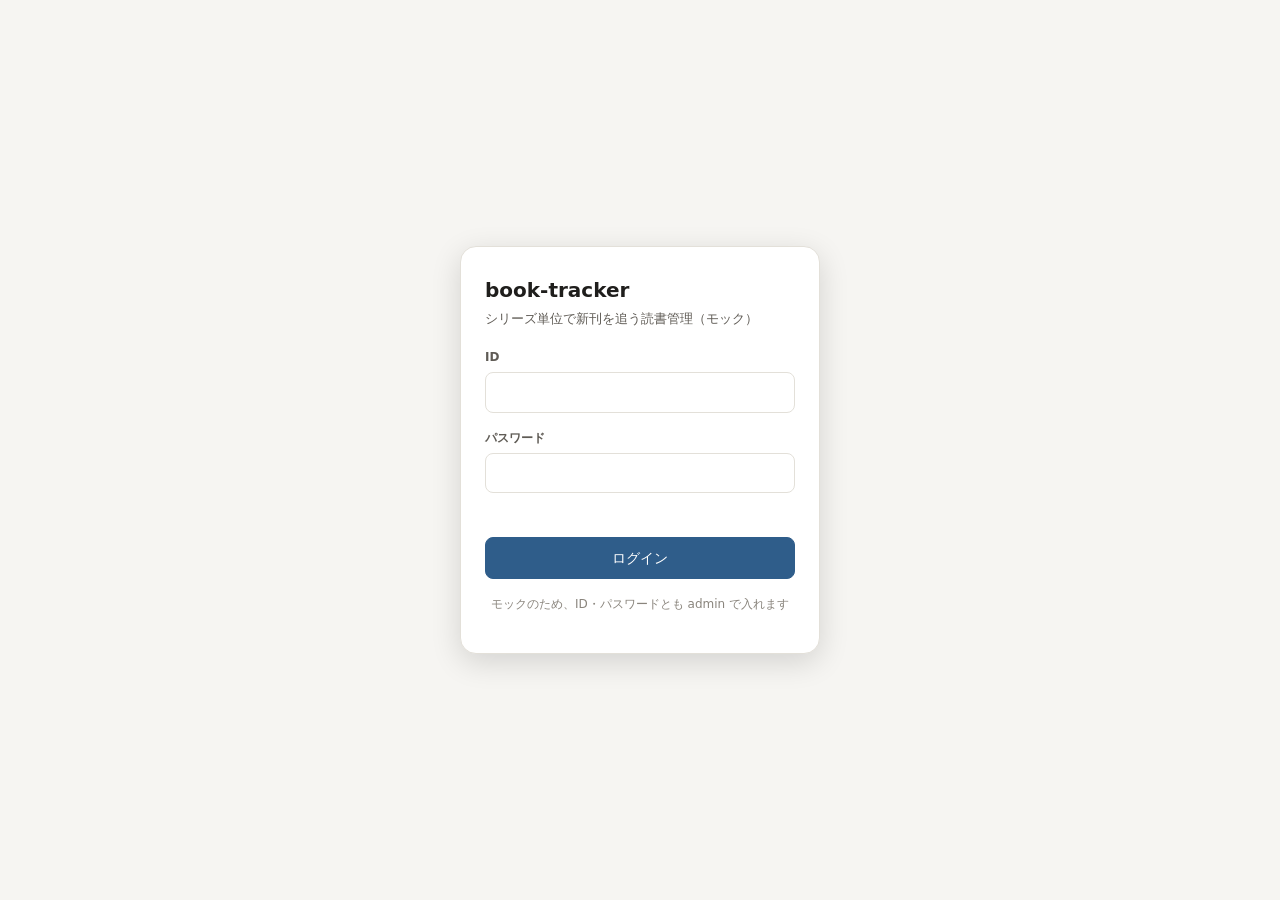
<file: mock/index.html>
<!doctype html>
<html lang="ja">
<head>
  <meta charset="utf-8">
  <meta name="viewport" content="width=device-width, initial-scale=1">
  <title>ログイン - book-tracker モック</title>
  <link rel="stylesheet" href="style.css">
  <script>
    // 表示の色の設定を、画面が出る前に当てる（自動のときは端末の設定に任せる）
    try { const t = localStorage.getItem('mock.theme'); if (t === 'light' || t === 'dark') document.documentElement.dataset.theme = t; } catch (e) { /* 何もしない */ }
  </script>
</head>
<body>
  <div class="login">
    <form class="login-card" id="login-form" novalidate>
      <h1>book-tracker</h1>
      <p class="sub">シリーズ単位で新刊を追う読書管理（モック）</p>
      <div class="field">
        <label class="field-label" for="login-id">ID</label>
        <input class="input" id="login-id" name="id" autocomplete="username" required>
      </div>
      <div class="field">
        <label class="field-label" for="login-pass">パスワード</label>
        <input class="input" id="login-pass" name="pass" type="password" autocomplete="current-password" required>
      </div>
      <p class="login-error" id="login-error" role="alert"></p>
      <button class="btn btn-primary" type="submit">ログイン</button>
      <p class="login-hint">モックのため、ID・パスワードとも admin で入れます</p>
    </form>
  </div>
  <script>
    // 見せかけのログイン。ID・パスワードとも admin なら通す
    document.getElementById('login-form').addEventListener('submit', (e) => {
      e.preventDefault();
      const id = document.getElementById('login-id').value.trim();
      const pass = document.getElementById('login-pass').value;
      if (id === 'admin' && pass === 'admin') {
        try { sessionStorage.setItem('mock.login', '1'); } catch (err) { /* 保存できなくても先へ進める */ }
        location.href = 'app.html';
      } else {
        document.getElementById('login-error').textContent = 'IDまたはパスワードが違います';
      }
    });
  </script>
</body>
</html>
</file>
<file: mock/style.css>
/* ===== 色と寸法 ===== */
:root {
  --bg: #f6f5f2;
  --surface: #ffffff;
  --surface-2: #f0eee9;
  --text: #1f1e1c;
  --text-2: #5f5b55;
  --text-3: #8a857d;
  --line: #e3e0d9;
  --accent: #2f5d8a;
  --accent-weak: #e6eef6;
  --danger: #b3392f;
  --warn: #a35f00;
  --star-on: #e0a100;
  --star-off: #d8d4cc;
  --on-accent: #ffffff;
  --variant-bg: #f3e8d4;
  --variant-text: #7a4d00;
  --shadow: 0 8px 30px rgba(0, 0, 0, 0.14);
  --radius: 10px;
  --sidebar-w: 232px;
  --panel-w: min(520px, 46vw);
  --topbar-h: 56px;
  color-scheme: light;
}

/* ダークモード：設定が「自動」なら端末に合わせ、「ダーク」なら常にダークにする */
@media (prefers-color-scheme: dark) {
  :root:not([data-theme="light"]) {
    --bg: #161514;
    --surface: #201f1d;
    --surface-2: #2b2926;
    --text: #ecebe7;
    --text-2: #b4afa7;
    --text-3: #8a857d;
    --line: #363431;
    --accent: #8ab4e0;
    --accent-weak: #233241;
    --danger: #e57366;
    --warn: #e3a548;
    --star-on: #f0b400;
    --star-off: #4a4743;
    --on-accent: #0f1c29;
    --variant-bg: #3a2e1a;
    --variant-text: #f0c47a;
    --shadow: 0 8px 30px rgba(0, 0, 0, 0.5);
    color-scheme: dark;
  }
}
:root[data-theme="dark"] {
  --bg: #161514;
  --surface: #201f1d;
  --surface-2: #2b2926;
  --text: #ecebe7;
  --text-2: #b4afa7;
  --text-3: #8a857d;
  --line: #363431;
  --accent: #8ab4e0;
  --accent-weak: #233241;
  --danger: #e57366;
  --warn: #e3a548;
  --star-on: #f0b400;
  --star-off: #4a4743;
  --on-accent: #0f1c29;
  --variant-bg: #3a2e1a;
  --variant-text: #f0c47a;
  --shadow: 0 8px 30px rgba(0, 0, 0, 0.5);
  color-scheme: dark;
}

* { box-sizing: border-box; }

body {
  margin: 0;
  background: var(--bg);
  color: var(--text);
  font-family: system-ui, -apple-system, "Hiragino Sans", "Noto Sans JP", "Yu Gothic UI", sans-serif;
  font-size: 15px;
  line-height: 1.5;
  -webkit-tap-highlight-color: transparent;
}

/* 重ねたページを開いている間は、裏の一覧をスクロールさせない */
html.locked { overflow: hidden; }

button { font: inherit; color: inherit; }

/* ===== ボタン ===== */
.btn {
  height: 38px;
  padding: 0 14px;
  border-radius: 8px;
  border: 1px solid var(--line);
  background: var(--surface);
  font-size: 14px;
  cursor: pointer;
  display: inline-flex;
  align-items: center;
  justify-content: center;
  gap: 6px;
  white-space: nowrap;
}
.btn:hover { background: var(--surface-2); }
.btn-primary { background: var(--accent); border-color: var(--accent); color: var(--on-accent); }
.btn-primary:hover { background: color-mix(in srgb, var(--accent) 85%, var(--text)); }
.btn-danger { color: var(--danger); }
.btn-ghost { border-color: transparent; background: transparent; color: var(--accent); }
.btn-ghost:hover { background: var(--accent-weak); }
.btn-sm { height: 30px; padding: 0 10px; font-size: 13px; }

.icon-btn {
  width: 40px;
  height: 40px;
  flex: none;
  border: 0;
  background: transparent;
  border-radius: 8px;
  display: grid;
  place-items: center;
  cursor: pointer;
}
.icon-btn:hover { background: var(--surface-2); }

:focus-visible { outline: 2px solid var(--accent); outline-offset: 2px; }

/* ===== 全体のレイアウト ===== */
.sidebar {
  position: fixed;
  top: 0;
  left: 0;
  bottom: 0;
  width: var(--sidebar-w);
  background: var(--surface);
  border-right: 1px solid var(--line);
  display: flex;
  flex-direction: column;
  z-index: 50;
  transform: translateX(-100%);
  transition: transform 0.2s ease;
}
.app.drawer-open .sidebar { transform: none; }

.brand { padding: 18px 20px 14px; font-weight: 700; font-size: 16px; }
.brand small {
  margin-left: 6px;
  font-size: 11px;
  font-weight: 600;
  color: var(--warn);
  border: 1px solid currentColor;
  border-radius: 4px;
  padding: 0 4px;
}
.nav { display: flex; flex-direction: column; padding: 4px 0; }
.nav button {
  border: 0;
  background: transparent;
  text-align: left;
  display: flex;
  align-items: center;
  justify-content: space-between;
  padding: 10px 14px;
  margin: 2px 8px;
  border-radius: 8px;
  cursor: pointer;
}
.nav button:hover { background: var(--surface-2); }
.nav button.active { background: var(--accent-weak); color: var(--accent); font-weight: 600; }
.badge {
  background: var(--danger);
  color: #fff;
  font-size: 11px;
  font-weight: 700;
  border-radius: 999px;
  padding: 0 7px;
  min-width: 20px;
  text-align: center;
}
.sidebar-foot { margin-top: auto; padding: 12px 16px; border-top: 1px solid var(--line); display: flex; flex-direction: column; align-items: flex-start; gap: 12px; }
.theme-switch { display: flex; flex-direction: column; gap: 6px; font-size: 12px; color: var(--text-2); }

#drawer-backdrop {
  position: fixed;
  inset: 0;
  background: rgba(0, 0, 0, 0.35);
  z-index: 45;
  opacity: 0;
  pointer-events: none;
  transition: opacity 0.2s;
}
.app.drawer-open #drawer-backdrop { opacity: 1; pointer-events: auto; }

.main-wrap { transition: margin-right 0.25s ease; }

.topbar {
  position: sticky;
  top: 0;
  z-index: 20;
  height: var(--topbar-h);
  display: flex;
  align-items: center;
  gap: 8px;
  padding: 0 8px 0 8px;
  background: color-mix(in srgb, var(--bg) 92%, transparent);
  backdrop-filter: blur(8px);
  border-bottom: 1px solid var(--line);
}
.topbar h1 { font-size: 17px; margin: 0 0 0 4px; flex: 1; }

main { padding: 12px 16px 96px; }

@media (min-width: 900px) {
  .sidebar { transform: none; }
  .main-wrap { margin-left: var(--sidebar-w); }
  .menu-btn { display: none; }
  #drawer-backdrop { display: none; }
  .topbar { padding-left: 16px; }
  main { padding: 16px 24px 96px; }
  /* 一覧の右にパネルを出し、一覧を狭める */
  .app.with-panel .main-wrap { margin-right: var(--panel-w); }
}

/* ===== 本棚のツールバー ===== */
.toolbar { display: flex; flex-wrap: wrap; align-items: center; gap: 8px; }
.search {
  flex: 1 1 100%;
  display: flex;
  align-items: center;
  gap: 6px;
  background: var(--surface);
  border: 1px solid var(--line);
  border-radius: 999px;
  padding: 0 14px;
  height: 40px;
  color: var(--text-3);
}
.search input { border: 0; outline: 0; flex: 1; font: inherit; background: transparent; min-width: 0; color: var(--text); }
.toolbar select, .select {
  height: 38px;
  border: 1px solid var(--line);
  border-radius: 8px;
  background: var(--surface);
  font: inherit;
  font-size: 14px;
  padding: 0 8px;
}
.toolbar .spacer { flex: 1; }
@media (min-width: 900px) {
  .search { flex: 1 1 280px; }
}

.seg { display: inline-flex; border: 1px solid var(--line); border-radius: 8px; overflow: hidden; background: var(--surface); flex: none; }
.seg button {
  border: 0;
  background: transparent;
  height: 36px;
  min-width: 40px;
  padding: 0 8px;
  display: grid;
  place-items: center;
  color: var(--text-2);
  cursor: pointer;
  font-size: 13px;
}
.seg button + button { border-left: 1px solid var(--line); }
.seg button[aria-pressed="true"] { background: var(--accent-weak); color: var(--accent); font-weight: 600; }
.seg-sm button { height: 28px; min-width: 32px; }

.shelf-sub { display: flex; align-items: center; justify-content: space-between; gap: 8px; margin: 6px 0 12px; font-size: 13px; color: var(--text-2); }

/* ===== 絞り込みのチップ ===== */
.chips { display: flex; gap: 6px; overflow-x: auto; padding: 10px 0 4px; scrollbar-width: none; }
.chips::-webkit-scrollbar { display: none; }
.chip {
  flex: none;
  height: 32px;
  padding: 0 12px;
  border-radius: 999px;
  border: 1px solid var(--line);
  background: var(--surface);
  font-size: 13px;
  color: var(--text-2);
  cursor: pointer;
}
.chip[aria-pressed="true"] { background: var(--accent); border-color: var(--accent); color: var(--on-accent); }
.chip-sep { flex: none; width: 1px; background: var(--line); margin: 4px 2px; }
.chip-clear { color: var(--danger); border-style: dashed; }

.filter-group { margin-bottom: 14px; }
.filter-group h4 { margin: 0 0 6px; font-size: 12px; color: var(--text-2); }
.filter-group .chips { flex-wrap: wrap; overflow: visible; padding: 0; }

/* ===== 表紙（ダミー） ===== */
.cover {
  --c: #4a4a4a;
  aspect-ratio: 2 / 3;
  border-radius: 3px 6px 6px 3px;
  background: linear-gradient(150deg, color-mix(in srgb, var(--c) 78%, #fff), var(--c) 70%);
  color: #fff;
  position: relative;
  overflow: hidden;
  box-shadow: 0 1px 3px rgba(0, 0, 0, 0.18), inset 3px 0 0 rgba(0, 0, 0, 0.14);
  display: flex;
  flex-direction: column;
  justify-content: space-between;
  padding: 9%;
}
.cover-title {
  font-weight: 700;
  font-size: 11px;
  line-height: 1.3;
  word-break: break-all;
  display: -webkit-box;
  -webkit-line-clamp: 5;
  -webkit-box-orient: vertical;
  overflow: hidden;
  text-shadow: 0 1px 2px rgba(0, 0, 0, 0.25);
}
.cover-vol { align-self: flex-end; font-size: 20px; font-weight: 800; opacity: 0.92; line-height: 1; }
.cover-sm .cover-title { font-size: 8px; -webkit-line-clamp: 3; }
.cover-sm .cover-vol { font-size: 12px; }
.cover-v .cover-title { font-size: 10px; -webkit-line-clamp: 4; }
.cover-v .cover-vol { font-size: 18px; }
.cover-lg .cover-title { font-size: 15px; }
.cover-lg .cover-vol { font-size: 30px; }
@media (min-width: 900px) {
  .cover-md .cover-title { font-size: 13px; }
  .cover-md .cover-vol { font-size: 24px; }
}

/* ===== グリッド ===== */
.grid { display: grid; grid-template-columns: repeat(3, 1fr); gap: 16px 10px; }
@media (min-width: 900px) {
  .grid { grid-template-columns: repeat(auto-fill, minmax(140px, 1fr)); gap: 22px 16px; }
}
.tile {
  border: 0;
  background: transparent;
  padding: 0;
  text-align: left;
  cursor: pointer;
  display: flex;
  flex-direction: column;
  gap: 6px;
  min-width: 0;
}
.tile-cover { position: relative; }
.tile:hover .cover { filter: brightness(1.06); }
.tile-meta { display: flex; flex-direction: column; font-size: 12px; color: var(--text-2); line-height: 1.35; }
.tile-vol { font-weight: 700; color: var(--text); }
@media (min-width: 900px) {
  .tile-meta { flex-direction: row; justify-content: space-between; align-items: baseline; gap: 4px; }
}
.badge-count {
  position: absolute;
  top: 6px;
  right: 6px;
  background: rgba(0, 0, 0, 0.74);
  color: #fff;
  font-size: 11px;
  font-weight: 600;
  padding: 1px 7px;
  border-radius: 999px;
}
.tile.is-dim .cover { opacity: 0.42; }
.tag-unowned {
  position: absolute;
  left: 50%;
  bottom: 8px;
  transform: translateX(-50%);
  background: var(--surface);
  color: var(--text-2);
  font-size: 11px;
  font-weight: 600;
  padding: 1px 6px;
  border-radius: 4px;
  white-space: nowrap;
}

/* ===== リスト ===== */
.list {
  container-type: inline-size;
  display: flex;
  flex-direction: column;
  background: var(--surface);
  border: 1px solid var(--line);
  border-radius: var(--radius);
  overflow: hidden;
}
.row {
  border: 0;
  border-top: 1px solid var(--line);
  background: transparent;
  text-align: left;
  cursor: pointer;
  display: grid;
  padding: 10px 14px;
  gap: 2px 12px;
  grid-template-columns: auto auto auto 1fr;
  grid-template-areas:
    "title title title title"
    "vol date purchase rating";
  font-size: 13px;
  color: var(--text-2);
  min-height: 66px;
  align-content: center;
}
.list > :first-child { border-top: 0; }
.row:hover { background: var(--surface-2); }
.row > span { min-width: 0; }
.c-title { grid-area: title; font-size: 15px; color: var(--text); font-weight: 600; overflow: hidden; text-overflow: ellipsis; white-space: nowrap; }
.c-vol { grid-area: vol; font-weight: 600; color: var(--text); }
.c-date { grid-area: date; }
.c-purchase { grid-area: purchase; }
.c-rating { grid-area: rating; justify-self: end; }
.c-author, .c-track, .c-checked, .c-pending { display: none; }
.track-ico { display: inline-flex; vertical-align: -2px; margin-left: 6px; color: var(--accent); }
.match { font-size: 11px; font-weight: 600; color: #fff; background: rgba(0, 0, 0, 0.7); border-radius: 999px; padding: 0 6px; margin-left: 6px; vertical-align: 1px; }
.list-head { display: none; }

/* リストの幅が十分あるとき（PC）は、全部の項目を列に並べる */
@container (min-width: 760px) {
  .row, .list-head {
    grid-template-columns: minmax(160px, 2.2fr) minmax(110px, 1.4fr) 60px 92px 80px 56px 56px 84px 44px;
    grid-template-areas: none;
    min-height: 50px;
    align-items: center;
    gap: 0 12px;
  }
  .row > span { grid-area: auto; display: block; overflow: hidden; text-overflow: ellipsis; white-space: nowrap; }
  .c-title { font-size: 14px; }
  .c-rating { justify-self: start; }
  .row .track-ico { display: none; }
  .list-head {
    display: grid;
    padding: 8px 14px;
    background: var(--surface-2);
    font-size: 12px;
    font-weight: 600;
    color: var(--text-2);
  }
}

.st { display: inline-flex; align-items: center; gap: 5px; }
.st-planned { color: var(--warn); font-weight: 600; }
.st-skip { color: var(--text-3); }
.st-planned::before, .st-skip::before { content: ""; width: 8px; height: 8px; border-radius: 50%; background: currentColor; flex: none; }

/* ===== 読み込み中・空 ===== */
.skel .cover { background: var(--surface-2); box-shadow: none; animation: pulse 0.8s ease-in-out infinite alternate; }
.skel-bar { display: block; height: 10px; border-radius: 4px; background: var(--surface-2); animation: pulse 0.8s ease-in-out infinite alternate; }
@keyframes pulse { to { opacity: 0.45; } }
.loading-note { text-align: center; font-size: 12px; color: var(--text-3); padding: 12px 0; }

.empty { padding: 48px 16px; text-align: center; color: var(--text-2); }
.empty a { display: inline-block; margin-top: 10px; }

/* ===== 本の登録 ===== */
.reg-search { display: flex; flex-wrap: wrap; align-items: center; gap: 8px; }
.reg-search .search { flex: 1 1 100%; }
@media (min-width: 900px) { .reg-search .search { flex: 1 1 280px; } }
.check { display: inline-flex; align-items: center; gap: 6px; font-size: 14px; cursor: pointer; }
.check input { width: 18px; height: 18px; accent-color: var(--accent); }
.sub-tools { display: flex; align-items: center; gap: 6px; }
.tile-title { font-size: 12px; font-weight: 600; line-height: 1.35; display: -webkit-box; -webkit-line-clamp: 2; -webkit-box-orient: vertical; overflow: hidden; }
.rrow { display: flex; flex-direction: column; gap: 2px; width: 100%; padding: 10px 14px; border: 0; border-top: 1px solid var(--line); background: transparent; text-align: left; cursor: pointer; }
.rrow:hover { background: var(--surface-2); }
.r-title { font-weight: 600; font-size: 14px; }
.r-meta { font-size: 12px; color: var(--text-2); }
.tag-registered { font-size: 11px; font-weight: 600; color: var(--accent); background: var(--accent-weak); border-radius: 4px; padding: 1px 6px; margin-left: 8px; vertical-align: 1px; }
.req { font-size: 10px; font-weight: 700; color: var(--danger); margin-left: 6px; }
.reg-top { display: grid; grid-template-columns: 56px 1fr; gap: 12px; align-items: start; }
.cover-pick { display: flex; align-items: center; gap: 12px; }
.cover-pick .cover { width: 56px; flex: none; }
.cover-img { background-size: cover; background-position: center; }

.placeholder { max-width: 520px; margin: 40px auto; padding: 24px; text-align: center; background: var(--surface); border: 1px dashed var(--line); border-radius: var(--radius); color: var(--text-2); }

/* ===== 重ねるページ（シリーズページ・ブックページ） ===== */
.layer {
  position: fixed;
  z-index: 100;
  background: var(--surface);
  display: flex;
  flex-direction: column;
  box-shadow: var(--shadow);
  transition: transform 0.25s ease, height 0.25s ease;
}
.layer.dragging { transition: none; }
.layer-head {
  display: flex;
  align-items: center;
  gap: 4px;
  padding: 6px 8px;
  border-bottom: 1px solid var(--line);
  min-height: 52px;
  flex: none;
}
.layer-head h2 { flex: 1; font-size: 16px; margin: 0 4px; overflow: hidden; text-overflow: ellipsis; white-space: nowrap; }
.layer-body { flex: 1; overflow-y: auto; overscroll-behavior: contain; padding: 16px 16px 40px; }

/* PC：右のパネル */
.layer-panel { top: 0; right: 0; bottom: 0; width: var(--panel-w); transform: translateX(100%); border-left: 1px solid var(--line); }
.layer-panel.open { transform: none; }

/* スマホ：ボトムシート */
.layer-sheet { left: 0; right: 0; bottom: 0; height: 74dvh; border-radius: 16px 16px 0 0; transform: translateY(100%); }
.layer-sheet[data-depth="1"] { height: 84dvh; }
.layer-sheet.open { transform: none; }
.layer-sheet.full { height: 100dvh; border-radius: 0; }
.layer-sheet .layer-head { touch-action: none; border-bottom: 1px solid var(--line); }
.sheet-handle { height: 18px; flex: none; display: grid; place-items: center; cursor: grab; touch-action: none; }
.sheet-handle::before { content: ""; width: 40px; height: 4px; border-radius: 2px; background: var(--line); }

#sheet-backdrop {
  position: fixed;
  inset: 0;
  background: rgba(0, 0, 0, 0.35);
  z-index: 99;
  opacity: 0;
  pointer-events: none;
  transition: opacity 0.2s;
}
#sheet-backdrop.show { opacity: 1; pointer-events: auto; }

/* ===== ページの中身 ===== */
.info { display: grid; grid-template-columns: max-content 1fr; gap: 6px 14px; font-size: 14px; margin: 0; }
.info dt { color: var(--text-2); }
.info dd { margin: 0; min-width: 0; overflow-wrap: anywhere; }
.page-actions { display: flex; flex-wrap: wrap; gap: 8px; margin-top: 16px; }

.section-head { display: flex; align-items: center; justify-content: space-between; gap: 8px; margin: 26px 0 10px; }
.section-head h3 { margin: 0; font-size: 15px; }
.section-head h3 .count { color: var(--text-3); font-weight: 400; margin-left: 4px; }
.section-tools { display: flex; gap: 6px; flex-wrap: wrap; justify-content: flex-end; }
.fold { display: flex; align-items: center; gap: 6px; border: 0; background: transparent; padding: 4px 0; cursor: pointer; color: var(--text); }
.fold svg { color: var(--text-2); transition: transform 0.15s; transform: rotate(-90deg); }
.fold[aria-expanded="true"] svg { transform: none; }

.carry {
  display: flex;
  align-items: center;
  gap: 8px;
  background: var(--accent-weak);
  color: var(--accent);
  border-radius: 8px;
  padding: 6px 6px 6px 12px;
  font-size: 13px;
  margin-top: 16px;
}
.carry span { flex: 1; }

.vgrid { display: grid; grid-template-columns: repeat(auto-fill, minmax(84px, 1fr)); gap: 14px 10px; }
.vgrid .tile-meta { flex-direction: column; }

.vlist { container-type: normal; }
.vrow { display: grid; grid-template-columns: 64px 1fr auto; align-items: center; gap: 10px; min-height: 48px; padding: 8px 14px; border: 0; border-top: 1px solid var(--line); background: transparent; text-align: left; cursor: pointer; font-size: 14px; }
.vrow:hover { background: var(--surface-2); }
.vrow .v-no { font-weight: 600; }
.vrow .v-date { color: var(--text-2); }

.cand { display: grid; grid-template-columns: 44px 1fr; gap: 4px 12px; padding: 10px 12px; border: 1px solid var(--line); border-radius: 10px; margin-bottom: 8px; }
.cand-title { font-weight: 600; font-size: 14px; }
.cand-meta { font-size: 12px; color: var(--text-2); display: flex; flex-wrap: wrap; gap: 6px; align-items: center; }
.cand-btns { grid-column: 1 / -1; display: flex; gap: 8px; justify-content: flex-end; }
.tag-new { background: var(--danger); color: #fff; font-size: 10px; font-weight: 700; padding: 1px 6px; border-radius: 4px; margin-left: 6px; vertical-align: 2px; }
.label-cat { font-size: 11px; padding: 0 6px; border-radius: 4px; background: var(--surface-2); color: var(--text-2); }
.label-variant { background: var(--variant-bg); color: var(--variant-text); }
.none { color: var(--text-3); font-size: 14px; }

.bp-top { display: grid; grid-template-columns: 112px 1fr; gap: 16px; align-items: start; }
@media (min-width: 900px) { .bp-top { grid-template-columns: 132px 1fr; } }

.tags { display: flex; flex-wrap: wrap; gap: 6px; }
.tagchip { font-size: 12px; padding: 1px 8px; border-radius: 999px; background: var(--surface-2); color: var(--text-2); }

/* 星の評価 */
.stars { display: inline-flex; font-size: 18px; line-height: 1; letter-spacing: 1px; }
.star { position: relative; display: inline-block; color: var(--star-off); }
.star::before { content: "★"; }
.star-fill { position: absolute; left: 0; top: 0; overflow: hidden; color: var(--star-on); white-space: nowrap; }
.star-fill::before { content: "★"; }
.stars-input { font-size: 30px; }
.stars-input .star { cursor: pointer; }
.half { position: absolute; top: 0; bottom: 0; width: 50%; border: 0; padding: 0; background: transparent; cursor: pointer; }
.half-l { left: 0; }
.half-r { right: 0; }
.rating-num { font-size: 13px; color: var(--text-2); margin-left: 8px; }

/* ===== フォーム（編集モード） ===== */
.edit-note { font-size: 12px; color: var(--accent); background: var(--accent-weak); border-radius: 8px; padding: 6px 10px; margin-bottom: 16px; }
.field { display: flex; flex-direction: column; gap: 6px; margin-bottom: 16px; }
.field-label { font-size: 12px; color: var(--text-2); font-weight: 600; }
.input, .textarea {
  font: inherit;
  padding: 8px 10px;
  border: 1px solid var(--line);
  border-radius: 8px;
  background: var(--surface);
  width: 100%;
}
.textarea { min-height: 80px; resize: vertical; }
.choice { display: flex; flex-wrap: wrap; gap: 6px; }
.toggle {
  width: 46px;
  height: 26px;
  border-radius: 999px;
  border: 0;
  background: var(--star-off);
  position: relative;
  cursor: pointer;
  flex: none;
}
.toggle::after { content: ""; position: absolute; top: 3px; left: 3px; width: 20px; height: 20px; border-radius: 50%; background: #fff; transition: left 0.15s; }
.toggle[aria-pressed="true"] { background: var(--accent); }
.toggle[aria-pressed="true"]::after { left: 23px; }
.toggle-row { display: flex; align-items: center; gap: 10px; }
.form-btns { display: flex; gap: 8px; justify-content: flex-end; margin-top: 8px; }
.danger-zone { margin-top: 28px; padding-top: 16px; border-top: 1px solid var(--line); }

/* ===== ダイアログ・トースト ===== */
#dialog {
  position: fixed;
  inset: 0;
  z-index: 300;
  display: none;
  align-items: center;
  justify-content: center;
  background: rgba(0, 0, 0, 0.4);
  padding: 16px;
}
#dialog.open { display: flex; }
.dialog-box { background: var(--surface); border-radius: 14px; max-width: 440px; width: 100%; padding: 20px; box-shadow: var(--shadow); max-height: 85dvh; overflow: auto; }
.dialog-box h3 { margin: 0 0 8px; font-size: 16px; }
.dialog-box p { margin: 0; color: var(--text-2); font-size: 14px; }
.dialog-btns { display: flex; flex-direction: column; gap: 8px; margin-top: 18px; }
@media (min-width: 600px) {
  .dialog-btns { flex-direction: row-reverse; flex-wrap: wrap; }
}
.progress { height: 8px; border-radius: 4px; background: var(--surface-2); overflow: hidden; margin-top: 14px; }
.progress span { display: block; height: 100%; background: var(--accent); width: 0; transition: width 0.1s linear; }

#toast {
  position: fixed;
  left: 50%;
  bottom: 24px;
  transform: translate(-50%, 16px);
  background: var(--text);
  color: var(--bg);
  padding: 10px 16px;
  border-radius: 8px;
  font-size: 13px;
  opacity: 0;
  pointer-events: none;
  transition: opacity 0.2s, transform 0.2s;
  z-index: 400;
  width: max-content;
  max-width: calc(100vw - 32px);
}
#toast.show { opacity: 1; transform: translate(-50%, 0); }

/* ===== ログイン ===== */
.login { min-height: 100dvh; display: grid; place-items: center; padding: 16px; }
.login-card { width: 100%; max-width: 360px; background: var(--surface); border: 1px solid var(--line); border-radius: 16px; padding: 28px 24px; box-shadow: var(--shadow); }
.login-card h1 { margin: 0 0 4px; font-size: 20px; }
.login-card .sub { margin: 0 0 20px; font-size: 13px; color: var(--text-2); }
.login-error { color: var(--danger); font-size: 13px; min-height: 20px; margin: 0 0 8px; }
.login-hint { margin-top: 16px; font-size: 12px; color: var(--text-3); text-align: center; }
.login-card .btn { width: 100%; height: 42px; }
</file>
